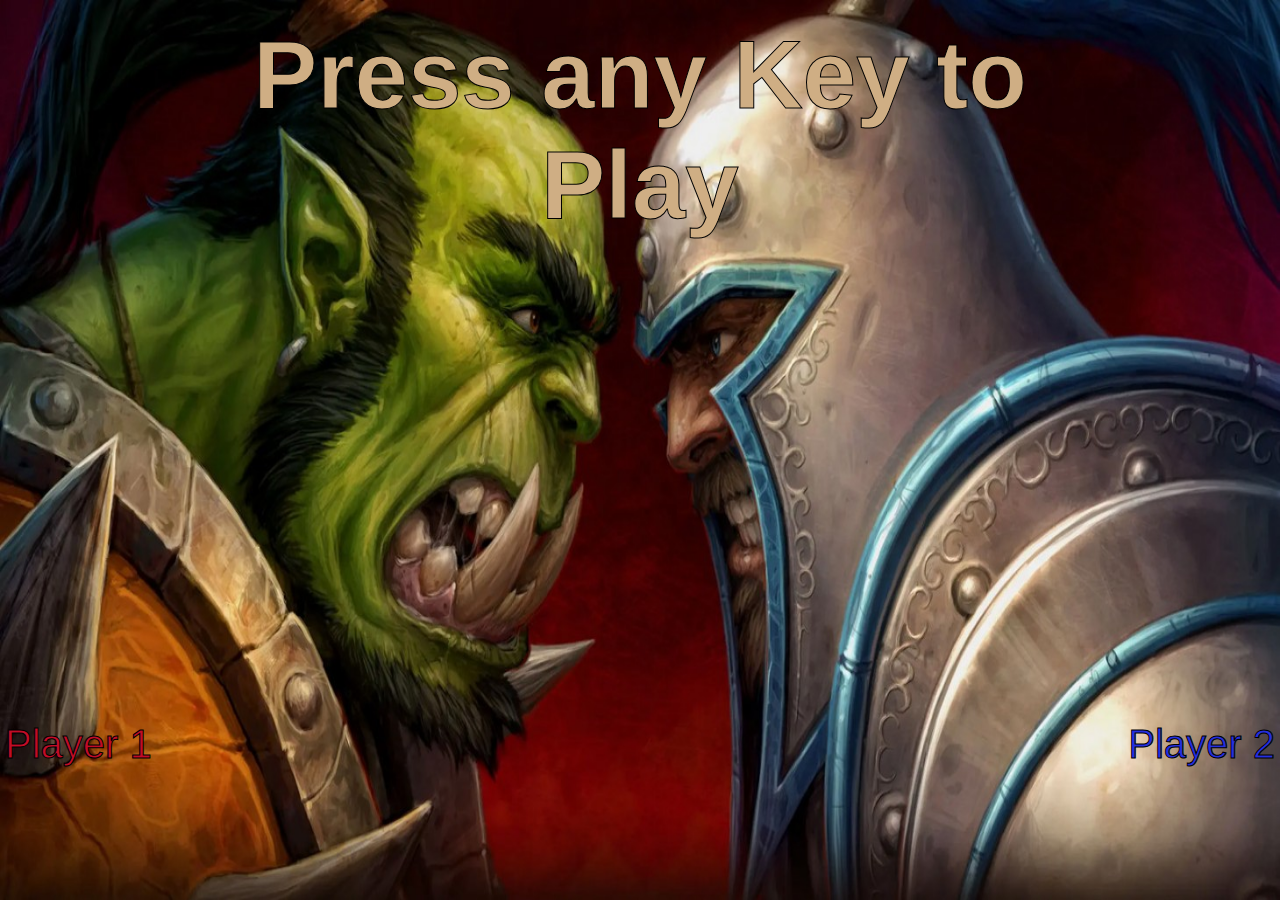
<file: DiceGame/index.html>
<!DOCTYPE html>
<html lang="en">
<head>
  <meta charset="UTF-8">
  <meta http-equiv="X-UA-Compatible" content="IE=edge">
  <meta name="viewport" content="width=device-width, initial-scale=1.0">
  <link rel="stylesheet" href="style.css">
  <title>Dice Game</title>
</head>
<body>
  <div id="wrapper">
    <h1>Press any Key to Play</h1>
    <div id="dice-area">
      <p id="player-1">Player 1</p>
      <img id="image-1" />

      <p id="player-2">Player 2</p>
      <img id="image-2" />
    </div>
  </div>
  <script src="app.js" charset="uth"></script>
</body>
</html>
</file>
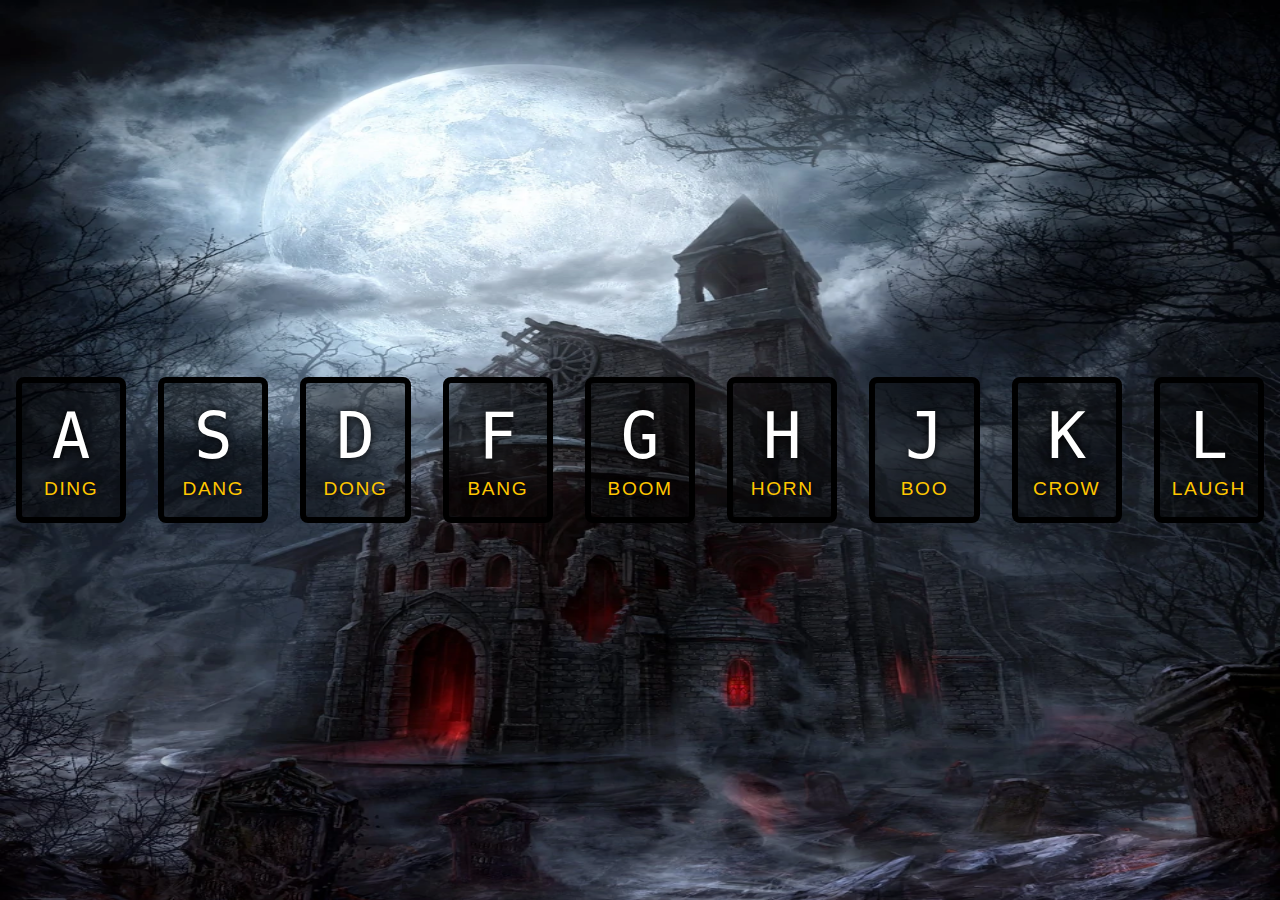
<file: Drumkit/index.html>
<!DOCTYPE html>
<html lang="en">
<head>
  <meta charset="UTF-8">
  <title>JS Drum Kit</title>
  <link rel="stylesheet" href="style.css">
</head>
<body>
  <div class="keys">
    <div data-key="65" class="key">
      <kbd>A</kbd>
      <span class="sound">ding</span>
    </div>
    <div data-key="83" class="key">
      <kbd>S</kbd>
      <span class="sound">dang</span>
    </div>
    <div data-key="68" class="key">
      <kbd>D</kbd>
      <span class="sound">dong</span>
    </div>
    <div data-key="70" class="key">
      <kbd>F</kbd>
      <span class="sound">bang</span>
    </div>
    <div data-key="71" class="key">
      <kbd>G</kbd>
      <span class="sound">boom</span>
    </div>
    <div data-key="72" class="key">
      <kbd>H</kbd>
      <span class="sound">horn</span>
    </div>
    <div data-key="74" class="key">
      <kbd>J</kbd>
      <span class="sound">boo</span>
    </div>
    <div data-key="75" class="key">
      <kbd>K</kbd>
      <span class="sound">crow</span>
    </div>
    <div data-key="76" class="key">
      <kbd>L</kbd>
      <span class="sound">laugh</span>
    </div>
  </div>

  <audio src="sounds/DarkAtmosphere.mp3" id="backgroundMusic" loop="loop">
  </audio>

  <audio data-key="65" src="sounds/Impact1.mp3"></audio>
  <audio data-key="83" src="sounds/Impact2.mp3"></audio>
  <audio data-key="68" src="sounds/Impact3.mp3"></audio>
  <audio data-key="70" src="sounds/Impact4.mp3"></audio>
  <audio data-key="71" src="sounds/BangBang.mp3"></audio>
  <audio data-key="72" src="sounds/StrangeHorne.mp3"></audio>
  <audio data-key="74" src="sounds/BooAndLaugh.mp3"></audio>
  <audio data-key="75" src="sounds/Raven.mp3"></audio>
  <audio data-key="76" src="sounds/LaughingGhost.mp3"></audio>

  <script src="app.js"></script>

</body>
</html>
</file>
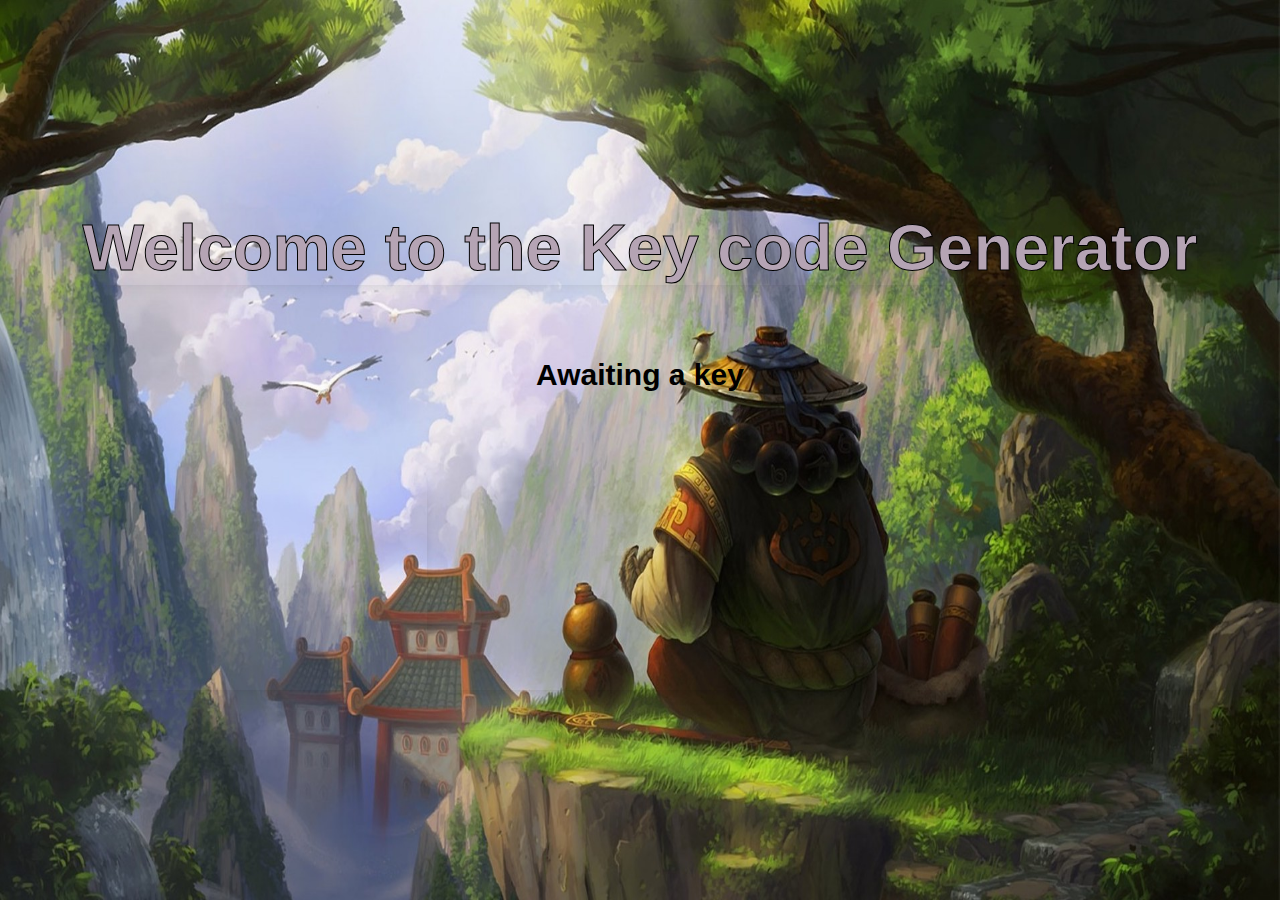
<file: KeyCodeGenerator/index.html>
<!DOCTYPE html>
<html lang="en">
<head>
    <meta name="viewport" content="width=device-width, initial-scale=1.0">
    <link rel="stylesheet" href="style.css">
    <title>Keycode Generator</title>
</head>
<body>
    <header id="header">
        Welcome to the Key code Generator
    </header>
    <div id="number">
        <h2 id="numDisplay">
            Awaiting a key
        </h2>
    </div>
    <div id="container">
        <div id="code">
            <p id="codeDisplay"></p>
            <p class="desc"></p>
        </div>
        <div id="key">
            <p id="keyDisplay"></p>
            <p class="desc"></p>
        </div>
        <div id="which">
            <p id="whichDisplay"></p>
            <p class="desc"></p>
        </div>
    </div>
    <script src="app.js"></script>
</body>
</html>
</file>
<file: DiceGame/style.css>
@import url('http://fonts.cdnfonts.com/css/warcraft'); 

body {
  background-image: url('images/WarcraftOrcVsHumans.jpeg');
  background-size: cover;
  background-repeat: no-repeat;
  background-size: 100vw 100vh;
}

#wrapper {
  width: 70%;
  margin: auto;
  text-align: center;
  font-family: 'warcraft', sans-serif;
}

p, img {
  position:absolute;
  margin:0;
  padding:5px;
}
p:nth-child(1) {
  bottom:8rem;
  left:0;   
}
img:nth-child(2) {
  bottom:0rem;
  left:0;  
}
p:nth-child(3) {
  bottom:8rem;
  right:0;
}
img:nth-child(4) {
  bottom:0;
  right:0;
}

h1 {
  -webkit-text-stroke: 1px black; 
  margin: 20px;
  font-size: 6rem;
  color: #cfae84;
  display: flex;
  justify-content: center;
}

#dice-area {
  margin: 0px 50px;
  text-align: center;
  display: flex;
  flex-wrap: wrap;
}

#player-1,
#player-2 {
  -webkit-text-stroke: 1px black; 
  font-size: 2.5rem;
  color: rgb(194, 12, 39);
}

#player-2 {
  color: rgb(37, 47, 224);
}

img {
  width: 120px;
}
</file>
<file: Drumkit/style.css>
html {
  background-image: url('TristramCathedral.png');
  background-size: cover;
  background-repeat: no-repeat;
  background-size: 100vw 100vh;
}

body,html {
  margin: 0;
  padding: 0;
  font-family: sans-serif;
}

.keys {
  display: flex;
  flex: 1;
  min-height: 100vh;
  align-items: center;
  justify-content: center;
}

.key {
  border: .4rem solid black;
  border-radius: .5rem;
  margin: 1rem;
  font-size: 1.5rem;
  padding: 1rem .5rem;
  transition: all .07s ease;
  width: 10rem;
  text-align: center;
  color: white;
  background: rgba(0,0,0,0.4);
  text-shadow: 0 0 .5rem black;
}

.playing {
  transform: scale(1.1);
  border-color: #ffc600;
  box-shadow: 0 0 1rem #ffc600;
}

kbd {
  display: block;
  font-size: 4rem;
}

.sound {
  font-size: 1.2rem;
  text-transform: uppercase;
  letter-spacing: .1rem;
  color: #ffc600;
}
</file>
<file: KeyCodeGenerator/style.css>
@import url('http://fonts.cdnfonts.com/css/warcraft'); 

* {
  box-sizing: border-box;
  margin: 0;
  padding: 0;
  font-family: 'warcraft', sans-serif;
}

body {
  background-image: url('WordlOfWarcraftMistsOfPandaria.jpeg');
  background-repeat: no-repeat;
  background-size: 100vw 100vh;
  width: 100vw;
  height: 100vh;
  display: flex;
  flex-direction: column;
  justify-content: center;
  align-items: center;
}

#header {
  -webkit-text-stroke: 1px black; 
  color: rgb(181, 164, 180);
  font-weight: bold;
  font-size: 65px;
  box-shadow: 10px 10px 20px -17px rgba(0, 0, 0, 0.23);
}
#number {
  display: flex;
  align-items: center;
  height: 20%;
}

#numDisplay {
  font-size: 30px;
}

#container {
  height: 25%;
  width: 100%;
  display: flex;
  justify-content: center;
  align-items: center;
}

#code,
#key,
#which {
  flex-basis: 1;
  flex-grow: 1;
  height: 100%;
  display: flex;
  flex-direction: column;
  justify-content: center;
  align-items: center;
  box-shadow: 10px 10px 20px -17px rgba(0, 0, 0, 0.23);
}

#codeDisplay,
#keyDisplay,
#whichDisplay {
  margin-bottom: 10px;
}

#desc {
  font-size: 14px;
  font-weight: bold;
}


.pressedBtn {
  -webkit-text-stroke: 1px black; 
  font-size: 35px;
  color: lightseagreen;
}
</file>
